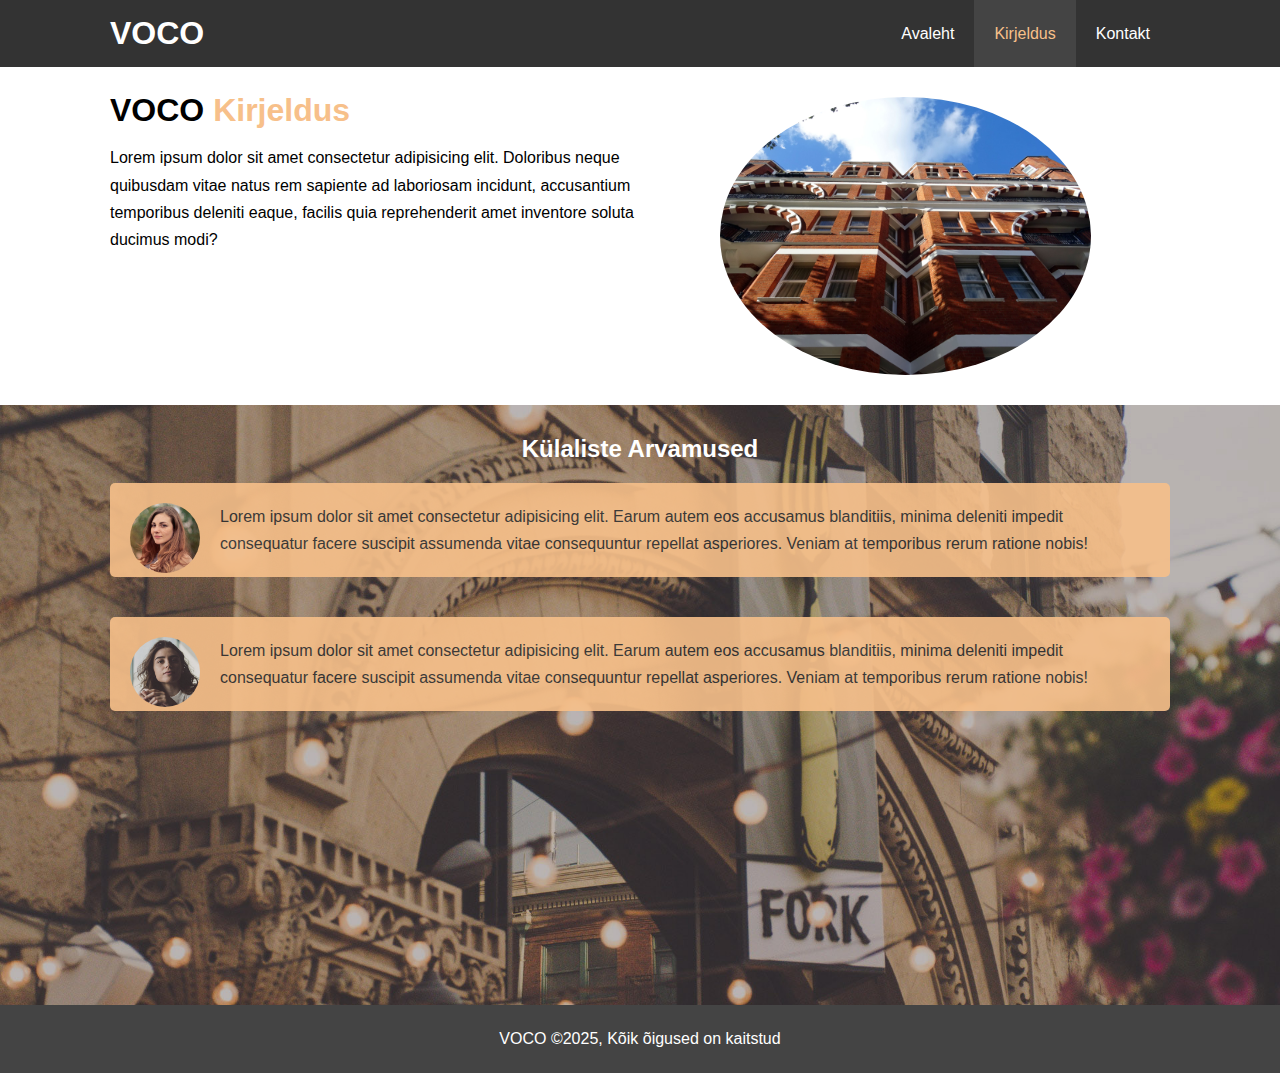
<file: about.html>
<!DOCTYPE html>
<html lang="et">
<head>
    <meta charset="UTF-8" />
	<meta name="viewport" content="width=device-width, initial-scale=1.0" />
	<meta http-equiv="X-UA-Compatible" content="IE=edge" />
    <link rel="stylesheet" href="css/styles.css" />
    <link rel="stylesheet" media="screen and (max-width: 500px)" href="css/mobile.css">
    <title> Hotell | Kirjeldus</title>
</head>
<body>
		<header>
        <!--navigatsioon-->
          <nav id="navbar">
          <div class="container">
          <h1><a href="index.html">VOCO</a></h1>
          <ul>
            <li><a href="index.html">Avaleht</a></li>
            <li><a class="current" href="about.html">Kirjeldus</a></li>
            <li><a href="contact.html">Kontakt</a></li>
          </ul>
            </div>
        </nav>
    </header>
    <!--info-->
    <section id="about-info" class="bg-light py-30">
        <div class="container">
        <div class="info-left">
           <h1> VOCO <span class="text-primary">Kirjeldus</span></h1>
           <p>Lorem ipsum dolor sit amet consectetur adipisicing elit. Doloribus neque quibusdam vitae natus rem sapiente ad laboriosam incidunt, accusantium temporibus deleniti eaque, facilis quia reprehenderit amet inventore soluta ducimus modi?</p>
        </div>    
        <div class="info-right">
            <img src="./img/photo-2.jpg" alt="hotell">
        </div> 
        </div> 
    </section>
    <div class="clear"></div>
    <!--client testimonials-->
    <section id="testimonials" class="py-30">
        <div class="container">
            <h2>Külaliste Arvamused</h2>
        <div class="testimonial bg-primary">
            <img src="./img/person-1.jpg" alt="Kati">
            <p>Lorem ipsum dolor sit amet consectetur adipisicing elit. Earum autem eos accusamus blanditiis, minima deleniti impedit consequatur facere suscipit assumenda vitae consequuntur repellat asperiores. Veniam at temporibus rerum ratione nobis!</p>
      </div>
      <div class="testimonial bg-primary">
        <img src="./img/person-2.jpg" alt="Kadri">
            <p>Lorem ipsum dolor sit amet consectetur adipisicing elit. Earum autem eos accusamus blanditiis, minima deleniti impedit consequatur facere suscipit assumenda vitae consequuntur repellat asperiores. Veniam at temporibus rerum ratione nobis!</p>
        </div>
        </div>
        </section>
    <div class="clear"></div>
    <footer>
        <p>VOCO &copy;2025, Kõik õigused on kaitstud</p>
    </footer>
</body>
</html>
</file>
<file: css/mobile.css>
/* navbar */
#navbar h1 {
    float: none;
    text-align: center;
}
#navbar ul,
#navbar ul li {
    float: none;
}
#navbar ul li a {
    padding: 5px;
    border-bottom: #444 dotted 1px;
}   
/* showcase */
#showcase {
    height: 100%;
}  
#showcase .showcase-content {
    padding-top: 70px;
    padding-bottom: 30px;
} 
/* info */
#info {
    height: 500px; 
}  
#info .info-img {
    display: none;
}    
#info .info-content {
    float:none;
    width:100%;
} 
/* features */
#features .box {
    float: none;
    width: 100%;
}
/* about */
#about-info .info-left,
#about-info .info-right {
    float: none;    
    width: 100%;
}
#about-info .info-right {
    margin-top: 30px;
}
#about-info .info-left h1 {
   text-align: center;
}
/* contact-info */
#contact-form h1,
#contact-form p{
    text-align: center;
}
#contact-info .box {
    float: none;
    width: 100%;
    border-bottom: #444 dotted 1px;
}
</file>
<file: css/styles.css>
/* reset browser css */
* {
    margin: 0;
    padding: 0;
    box-sizing: border-box;
}
/* main */
html, body {
    font-family: "Segoe UI", Tahoma, Verdana, sans-serif;
    line-height: 1.7rem;
}
a {
    color: #333;
    text-decoration: none;
}
h1, h2, h3 {
   padding-bottom: 20px;
}

/* content basic style */
.container {
    margin:auto;
    max-width: 1100px;
    padding: 0 20px;
    overflow: auto;
}
.text-primary {
    color: #f7c08a;
}
.btn {
    display: inline-block;
    font-size: 18px;
    background: #333;
    color: #fff;
    padding: 13px 20px;
    border: none;
    cursor: pointer;
}
.btn:hover {
    background: #f7c08a;
    color: #333;
}
.btn-light {
    background: #f4f4f4;
    color: #333;
}
.bg-dark {
    background: #333;
    color: #fff;
}
.btn-light {
    background: #f4f4f4;
    color: #333;
}
.bg-primary {
    background: #f7c08a;
    color: #333;
}
.py-30 {
    padding: 30px 0;
}
/* navbar */
#navbar {
    background: #333;
    color: #fff;
    overflow: auto;
}
#navbar a {
    color: #fff;
}
#navbar ul {
    float: right;
    list-style: none;
}
#navbar ul li {
   float: left;
}
#navbar ul li a {
    display: block;
    padding: 20px;
    text-align: center;
}
#navbar ul li a:hover,
#navbar ul li a.current {
    background: #444;
    color: #f7c08a;
}
#navbar h1 {
    padding-top: 20px;
    float: left;
}
/* showcase */
#showcase {
    background: url('../img/showcase.jpg') no-repeat center center/cover;
    height: 600px;
}
#showcase .showcase-content {
    color: #fff;;
    text-align: center;
    padding-top: 170px;
}
#showcase .showcase-content h1 {
    font-size: 60px;
    line-height: 1.2rem;
}
#showcase .showcase-content p {
    padding-bottom: 20px;
    line-height: 1.7rem;
}
/* info */
#info {
    height: 400px;
}
#info .info-content {
    float: right;
    width: 50%;
    height: 100%;
    text-align: center;
    padding: 50px 30px;
    overflow: hidden;
}
#info .info-content p {
    padding: 30px;
}
#info .info-img {
    float: left;
    width: 50%;
    background: url('../img/photo-1.jpg') no-repeat;
    min-height: 100%;
 }
/* features */
#features .box{
    float: left;
    width: 33.3%;
    padding: 50px;
    text-align: center;
}
#features .box i {
    margin-bottom: 10px;
}
/* footer */
footer {
    text-align: center;
    padding: 20px;
    background: #444;
    color: #fff;
}
/* clear */  
.clear {
    clear: both;
}
/* about */
#about-info .info-left {
    float: left;
    width: 50%;
    min-height: 100%;
} 
#about-info .info-right {
    float: right;
    width: 50%;
    min-height: 100%;
}
#about-info .info-right img {
    display: block;
    margin: auto;
    width: 70%;
    border-radius: 50%;
}
/* testimonials */
#testimonials {
  height:600px;
    background: url("../img/test-bg.jpg") no-repeat center center/cover;
}
#testimonials h2 {
    color: #fff;
    text-align: center;
}
#testimonials .testimonial {
   padding: 20px;
   margin-bottom: 40px;
   border-radius: 5px;
   opacity: 0.9;
}
#testimonials .testimonial img {
   width: 70px;
   float: left;
   margin-right: 20px;
   border-radius: 50%;
}
/* contact */
#contact-form .form-group {
    margin-bottom: 20px;
}
#contact-form .form-group label {
    display: block;
    margin-bottom: 5px;
}
#contact-form .form-group input,
#contact-form .form-group textarea {
    width: 100%;
    padding: 10px;
    border: 1px solid #ddd;
  }
 #contact-form .form-group textarea {
    height: 200px;
  }
 #contact-form .form-group input:focus,
 #contact-form .form-group textarea:focus {
    outline: none;
    border-color: #f7c08a;
 }
 #contact-info .box {
    float: left;
    width: 33.3%;
    padding: 50px;
    text-align: center;
 }
#contact-info .box i {
    margin-bottom: 10px;
 } 
 /* Extra small devices (phones, 600px and down) */
@media only screen and (max-width: 600px) {...}
</file>
